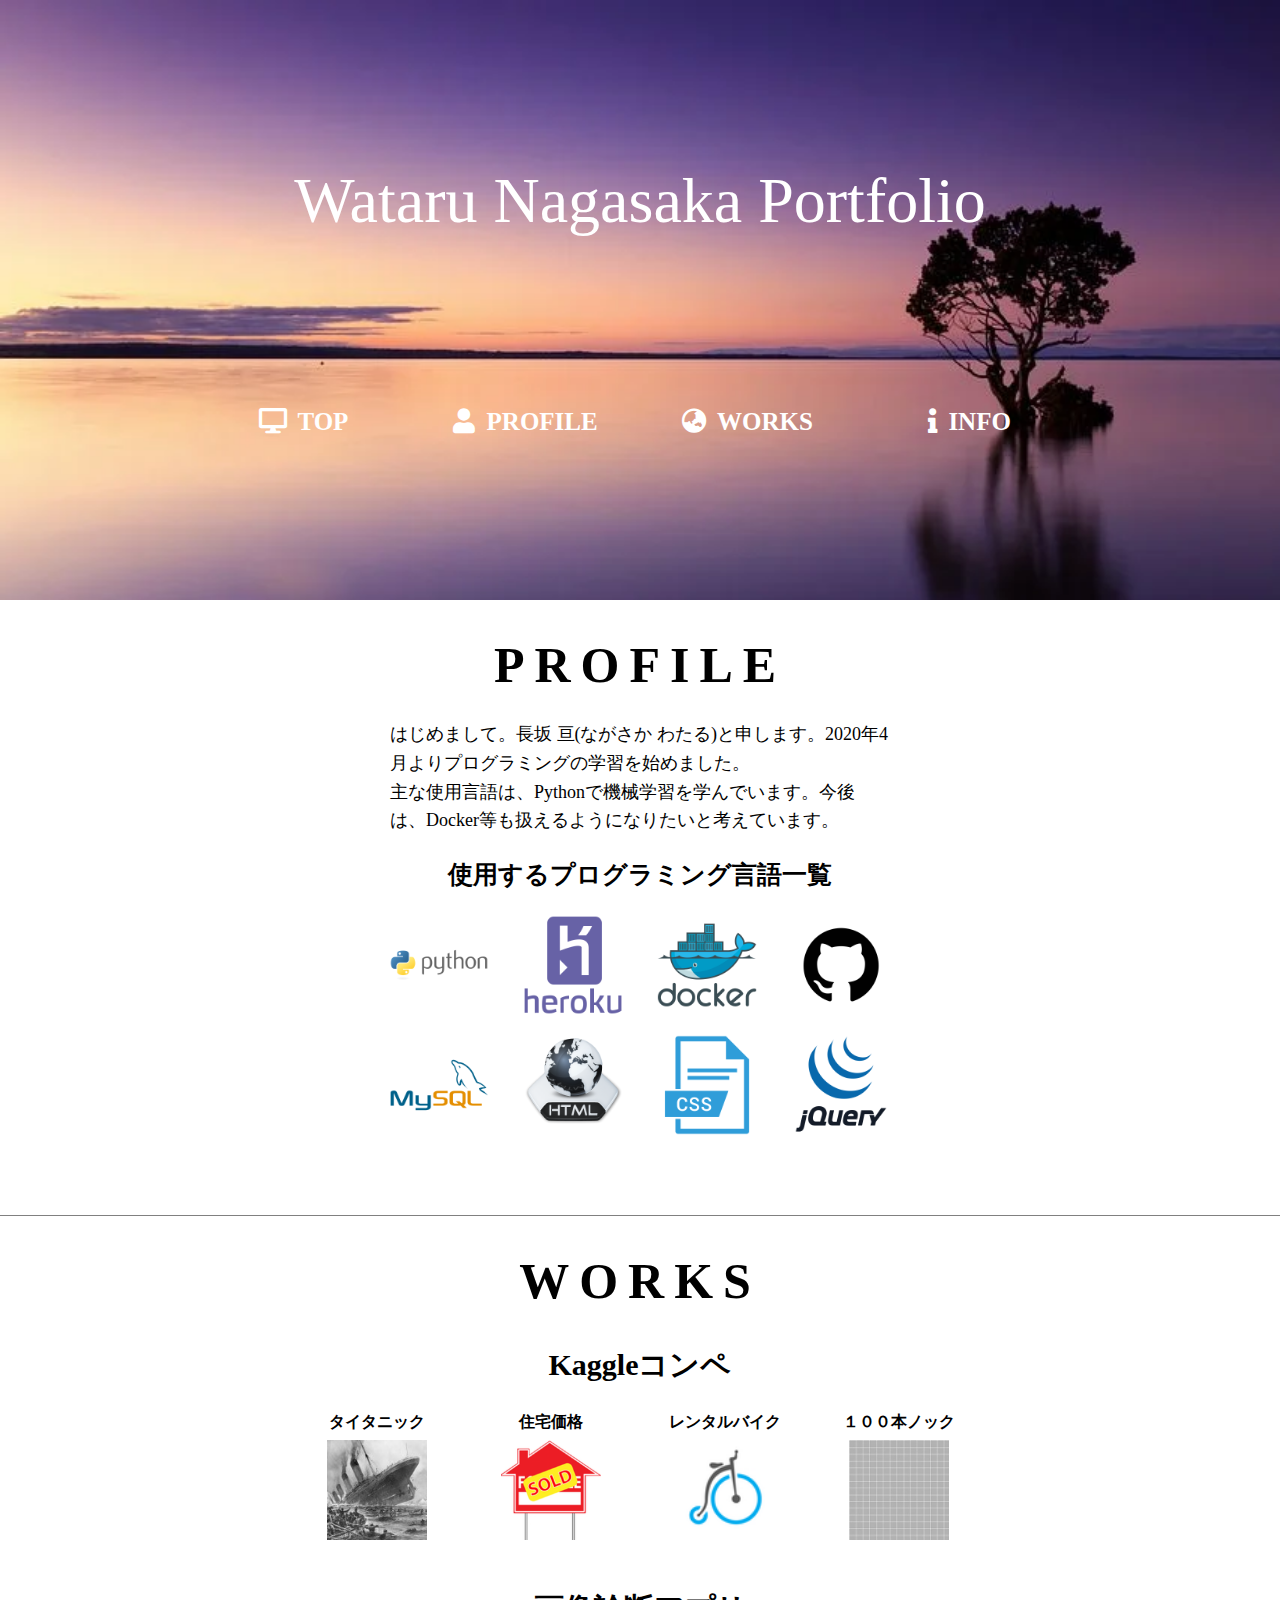
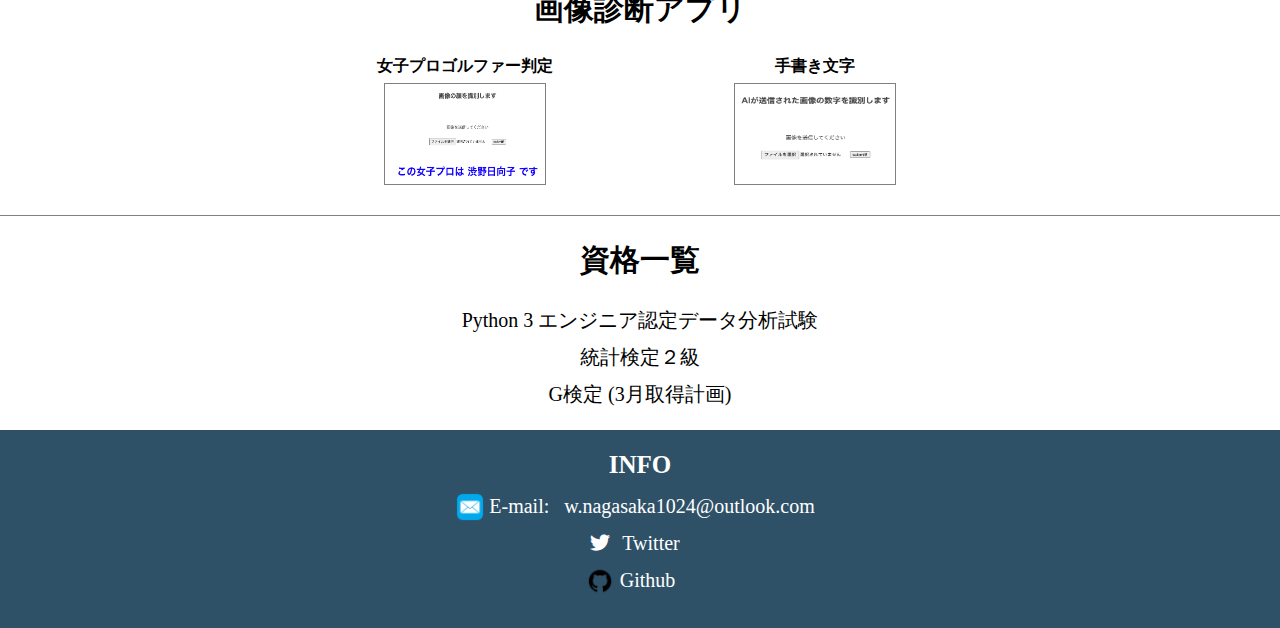
<file: index.html>
<!DOCTYPE html>
<html>
<head>
    <meta charset="utf-8">
    <title>Portfolio</title>
    <meta name="viewport" content="width=device-width, initial-scale=1">  
    <script src="https://ajax.googleapis.com/ajax/libs/jquery/3.5.1/jquery.min.js"></script>
    <link rel="stylesheet" href="stylesheet.css">
    <link href="https://use.fontawesome.com/releases/v5.6.1/css/all.css" rel="stylesheet">
    <script src="./script.js"></script>
</head>
<style>
    .clearfix::after {
    content: "";
    display: block;
    clear: both;
    }
</style>
<body>
    <div id="wrapper">
        <div class="header">
            <div class="header-logo">Wataru Nagasaka Portfolio</div>
            <div class=""></div>
            <div class="header-list clearfix">
                <div id="top-button" class="header-list-content touch">
                    <i class="fas fa-desktop"></i>
                    TOP
                </div>
                <div id="profile-button" class="header-list-content touch">
                    <i class="fas fa-user"></i>
                    PROFILE
                </div>
                <div id="works-button" class="header-list-content touch">
                    <i class="fas fa-globe-asia"></i>
                    WORKS
                </div>
                <div id="info-button" class="header-list-content touch">
                    <i class="fas fa-info"></i>
                    INFO
                </div>
            </div>
        </div>
    
        <div class="introduction">
            <h2 class="introduction-profile">PROFILE</h2>
            <div class="introduction-detail">
                <p>はじめまして。長坂 亘(ながさか わたる)と申します。2020年4月よりプログラミングの学習を始めました。</p>
                <p>主な使用言語は、Pythonで機械学習を学んでいます。今後は、Docker等も扱えるようになりたいと考えています。</p>
            </div>
            <div class="introduction-code">
                <h2 id="top-button">使用するプログラミング言語一覧</h2>
                <img src="static/image/python.png">
                <img src="static/image/heroku.png">
                <img src="static/image/docker.png">
                <img src="static/image/github.png">
                <img src="static/image/mysql.png">
                <img src="static/image/html.png">
                <img src="static/image/css.png">
                <img src="static/image/jquery.png">
            </div>
        </div>
        <div class="production">
            <div class="production-title">WORKS</div>
            <div class="production-kaggle clearfix">
                <h3>Kaggleコンペ</h3>
                <div id="titanic" class="production-kaggle-content">
                    <h4>タイタニック</h4>
                    <img src="static/image/titanic.png">
                </div>
                <div id="house-pricing" class="production-kaggle-content">
                    <h4>住宅価格</h4>
                    <img src="static/image/house.png">
                </div>
                <div id = "bike-sharing" class="production-kaggle-content">
                    <h4>レンタルバイク</h4>
                    <img src="static/image/bike.png">
                </div>
                <div id="data-knock" class="production-kaggle-content">
                    <h4>１００本ノック</h4>
                    <img src="static/image/gray.jpeg">
                </div>                   
    
            </div>
            <div class="production-picture clearfix">
                <h3>画像診断アプリ</h3>
                <div id="girl-golfer" class="production-picture-content">
                    <h4>女子プロゴルファー判定</h4>
                    <img src="static/image/golfer.png">
                </div>
                <div id="number-identification" class="production-picture-content">
                    <h4>手書き文字</h4>
                    <img src="static/image/number.png">
                </div>
            </div>
        </div>
    
    
        <div class="production-detail titanic">
            <div class="production-detail-title">
                タイタニック
            </div>
            <div class="production-detail-content">
                <div class="production-detail-content-url">
                    <div class="production-detail-content-url-title">URL</div>
                    <a href="https://www.kaggle.com/watarunagasaka/titanic-ver5">https://www.kaggle.com/watarunagasaka/titanic-ver5</a>
                </div>
                <div class="production-detail-content-reason clearfix">
                    <div class="production-detail-content-reason-title">取り組み理由</div>
                    <div class="production-detail-content-reason-text">kaggleを始めるにあたり、タイタニックは、チュートリアルや解法が充実していると考えた。データ前処理からのモデル構築の習得を身に付けるために取り組んだ。</div>
                </div>
                <div class="production-detail-content-description clearfix">
                    <div class="production-detail-content-description-title">説明</div>
                    <div class="production-detail-content-description-text">データ前処理でグラフ化（視覚化）してデータを俯瞰してみる重要性を理解できた。カテゴリ値を数値データに変換、欠損値の処理も学ぶ。モデルの構築もグリッドサーチ、ランダムサーチを体験する。３週繰り返したとでデータ前処理のメソッドやモデル構築方法を理解できた。</div>
                </div>
                <div class="production-detail-content-blog clearfix">
                    <div class="production-detail-content-blog-title">ブログ</div>
                    <a href=""></a>
                </div>
            </div>
        </div>
    
        <div class="production-detail house-pricing">
            <div class="production-detail-title">
                住宅価格
            </div>
            <div class="production-detail-content">
                <div class="production-detail-content-url">
                    <div class="production-detail-content-url-title">URL</div>
                    <a href="https://www.kaggle.com/watarunagasaka/house-price-gbdt">https://www.kaggle.com/watarunagasaka/house-price-gbdt</a>
                </div>
                <div class="production-detail-content-reason clearfix">
                    <div class="production-detail-content-reason-title">取り組み理由</div>
                    <div class="production-detail-content-reason-text">タイタニックで分類について学んだため、住宅価格について回帰を学ぶために取り組んだ。</div>
                </div>
                <div class="production-detail-content-description clearfix">
                    <div class="production-detail-content-description-title">説明</div>
                    <div class="production-detail-content-description-text">住宅価格を予測する。説明変数が多かったため面食らう。不明な説明変数はデータ前処理でかなり削りモデルを構築したがRMSE(二乗平均平方根誤差)が大きくなってしまった。そのためデータの型を数値変換したりと試行錯誤した。モデルはGBDT(勾配ブースティング木)をトライ。イメージはたくさんの専門家による意思決定で物凄い手法であると分かった。</div>
                </div>
                <div class="production-detail-content-blog clearfix">
                    <div class="production-detail-content-blog-title">ブログ</div>
                    <a href=""></a>
                </div>
            </div>
        </div>
    
        <div class="production-detail bike-sharing">
            <div class="production-detail-title">
                レンタルバイク
            </div>
            <div class="production-detail-content">
                <div class="production-detail-content-url">
                    <div class="production-detail-content-url-title">URL</div>
                    <a href="https://www.kaggle.com/watarunagasaka/bike-sharing-ja">https://www.kaggle.com/watarunagasaka/house-price-gbdt</a>
                </div>
                <div class="production-detail-content-reason clearfix">
                    <div class="production-detail-content-reason-title">取り組み理由</div>
                    <div class="production-detail-content-reason-text">時系列データを扱っていたので時系列解析を身に付けるため</div>
                </div>
                <div class="production-detail-content-description clearfix">
                    <div class="production-detail-content-description-title">説明</div>
                    <div class="production-detail-content-description-text">レンタルバイクの需要予測。データ前処理ではseabornを使いグラフを見やすくした。時系列データを年-月-日と分割し、相関関係を見た。対数平均二乗誤差（RMSLE)を行うのにモデルから予測した値を０にするなど無理やり感があったのでスコアはあまり良くない</div>
                </div>
                <div class="production-detail-content-blog clearfix">
                    <div class="production-detail-content-blog-title">ブログ</div>
                    <a href=""></a>
                </div>
            </div>
        </div>
    
        <div class="production-detail girl-golfer">
            <div class="production-detail-title">
                女子プロゴルファー判定
            </div>
            <div class="production-detail-content">
                <div class="production-detail-content-url">
                    <div class="production-detail-content-url-title">URL</div>
                    <a href="https://girl-golf.herokuapp.com/">https://girl-golf.herokuapp.com/</a>
                </div>
                <div class="production-detail-content-reason clearfix">
                    <div class="production-detail-content-reason-title">取り組み理由</div>
                    <div class="production-detail-content-reason-text">父親が女子プロゴルファーが好きだが家族は顔を見ても名前がわからないため、顔判別できるアプリを作成した</div>
                </div>
                <div class="production-detail-content-description clearfix">
                    <div class="production-detail-content-description-title">説明</div>
                    <div class="production-detail-content-description-text">渋野選手、原選手、小祝選手の３名の顔判断ができるアプリケーションとなっている。顔部分の取得はface_recgnitionの技術を使っている。データ集め、そしてデータ前処理（ほとんどが画像が使えるか使えないかを１枚ずつ確認するのに時間を費やした）。モデルの作成は転移学習（VGG16）を用いた。自分の作ったモデルの精度より遥かに高い精度が出た</div>
                </div>
                <div class="production-detail-content-blog clearfix">
                    <div class="production-detail-content-blog-title">ブログ</div>
                    <div class="production-detail-content-blog-box">
                        <a class="blog" href="https://qiita.com/ProgramWataru/items/37939189126db164a41b">ブログ記事①</a>
                        <a class="blog" href="https://qiita.com/ProgramWataru/items/58fe9370097107cc4150">ブログ記事②</a>
                        <a class="blog" href="https://qiita.com/ProgramWataru/items/87ccf81febfd6c9d5025">ブログ記事③</a>
                    </div>
                </div>
            </div>
        </div>
    
        <div class="production-detail number-identification">
            <div class="production-detail-title">
                手書き文字
            </div>
            <div class="production-detail-content">
                <div class="production-detail-content-url">
                    <div class="production-detail-content-url-title">URL</div>
                    <a href="https://aimnistdemy.herokuapp.com/">https://aimnistdemy.herokuapp.com/</a>
                </div>
                <div class="production-detail-content-reason clearfix">
                    <div class="production-detail-content-reason-title">取り組み理由</div>
                    <div class="production-detail-content-reason-text">アプリケーション作成の練習とherokuへのデプロイ</div>
                </div>
                <div class="production-detail-content-description clearfix">
                    <div class="production-detail-content-description-title">説明</div>
                    <div class="production-detail-content-description-text">手書き文字0~9の画像を判断する。Flaskを用いてアプリを作成。herokuへのデプロイやgitの使用方法についてもアプリ作成課程を通して学んだ</div>
                </div>
                <div class="production-detail-content-blog clearfix">
                    <div class="production-detail-content-blog-title">ブログ</div>
                    <div class="production-detail-content-blog-box">
                    </div>
                </div>
            </div>
        </div>
    
        <div class="production-detail data-knock">
            <div class="production-detail-title">
                データサイエンス100本ノック
            </div>
            <div class="production-detail-content">
                <div class="production-detail-content-url">
                    <div class="production-detail-content-url-title">URL</div>
                    <a href="https://github.com/The-Japan-DataScientist-Society/100knocks-preprocess">https://github.com/The-Japan-DataScientist-Society/100knocks-preprocess</a>
                </div>
                <div class="production-detail-content-reason clearfix">
                    <div class="production-detail-content-reason-title">取り組み理由</div>
                    <div class="production-detail-content-reason-text">データ加工等の前処理方法を学ぶため</div>
                </div>
                <div class="production-detail-content-description clearfix">
                    <div class="production-detail-content-description-title">説明</div>
                    <div class="production-detail-content-description-text">データサイエンティスト教会から無料で出されている。kaggleを通してデータ前処理の重要性を感じたため取り組んでいる。解答の解説をQiitaの記事にアップしている。</div>
                </div>
                <div class="production-detail-content-blog clearfix">
                    <div class="production-detail-content-blog-title">ブログ</div>
                    <div class="production-detail-content-blog-box">
                        <a href="https://qiita.com/ProgramWataru/items/42ff579a3cdb4f0ad158">データサイエンス100本ノック解説(P001~020)</a>
                        <a href="https://qiita.com/ProgramWataru/items/0d3a2235eabdc09f3891">データサイエンス100本ノック解説(P021~040)</a>
                        <a href="https://qiita.com/ProgramWataru/items/4d0a1e9bebac86f52192">データサイエンス100本ノック解説(P041~060)</a>
                        <a href="https://qiita.com/ProgramWataru/items/1f80d5e65f437822567b">データサイエンス100本ノック解説(P061~080)</a>
                        <a href="https://qiita.com/ProgramWataru/items/5740ac1dd2c9d58c89ef">データサイエンス100本ノック解説(P081~100)</a>
                    </div>
                </div>
            </div>
        </div>
    
    
        <div class="qualification clearfix">
            <h2>資格一覧</h2>
            <div class="qualification-list">
                <ul>
                    <li>Python 3 エンジニア認定データ分析試験 </li>
                    <li>統計検定２級</li>
                    <li>G検定 (3月取得計画)</li>
                </ul>
            </div>
        </div>
        <div class="contact">
            <h2>INFO</h2>
            <div class="contact-list email">
                <img src="static/image/mail.png">
                <p>E-mail:   </p>
                <a href="mailto:w.nagasaka1024@outlook.com">
                    w.nagasaka1024@outlook.com</a>
            </div>
    
            <div class="contact-list twitter">
                <i class="fab fa-twitter"></i>
                <a href="https://twitter.com/ProgramWataru">Twitter</a>
            </div>
    
            <div class="contact-list github">
                <a href="https://github.com/nagasaka2410"><img src="static/image/github.png">
                <p>Github</p>
            </div>
        </div>
    </div>
</body>
</html>
</file>
<file: stylesheet.css>
/*
html5doctor.com Reset Stylesheet
v1.6.1
Last Updated: 2010-09-17
Author: Richard Clark - http://richclarkdesign.com
Twitter: @rich_clark
*/

html, body, div, span, object, iframe,
h1, h2, h3, h4, h5, h6, p, blockquote, pre,
abbr, address, cite, code,
del, dfn, em, img, ins, kbd, q, samp,
small, strong, sub, sup, var,
b, i,
dl, dt, dd, ol, ul, li,
fieldset, form, label, legend,
table, caption, tbody, tfoot, thead, tr, th, td,
article, aside, canvas, details, figcaption, figure,
footer, header, hgroup, menu, nav, section, summary,
time, mark, audio, video {
 margin:0;
 padding:0;
 border:0;
 outline:0;
 vertical-align:baseline;
 background:transparent;
}

*{
  margin: 0;
  padding: 0;
}

body {
 /* プロジェクトによって変動 */
 min-width: 1000px;
 color: #000;
 line-height: 1.6;
 font-weight: 400;
 font-family: 'ヒラギノ角ゴ ProN W3', 'Hiragino Kaku Gothic ProN', 'YuGothic', '游ゴシック', 'メイリオ', Meiryo, -apple-system, BlinkMacSystemFont, 'Helvetica Neue', Arial, sans-serif;

 width: 100%;
 font-smoothing: antialiased;
 font-variant-numeric: tabular-nums;
 /* safari hover対策 */
 -webkit-font-smoothing: antialiased;
}

article,aside,details,figcaption,figure,
footer,header,hgroup,menu,nav,section {
 display:block;
}

ul, ol {
 list-style:none;
}

blockquote, q {
 quotes:none;
}

blockquote:before, blockquote:after,
q:before, q:after {
 content:'';
 content:none;
}

a {
 margin:0;
 padding:0;
 vertical-align:baseline;
 text-decoration: none;
 color: inherit;
}

/* change colours to suit your needs */
ins {
 background-color:#ff9;
 color:#000;
 text-decoration:none;
}

/* change colours to suit your needs */
mark {
 background-color:#ff9;
 color:#000;
 font-style:italic;
 font-weight:bold;
}

del {
 text-decoration: line-through;
}

abbr[title], dfn[title] {
 border-bottom:1px dotted;
 cursor:help;
}

table {
 border-collapse:collapse;
 border-spacing:0;
}

/* change border colour to suit your needs */
hr {
 display:block;
 height:1px;
 border:0;
 border-top:1px solid #cccccc;
 margin:1em 0;
 padding:0;
}

input, select {
 vertical-align:middle;
}

img {
 vertical-align: bottom;
 line-height: 1.0;
}

button {
 line-height: 1.0;
 background-color: transparent;
 border: none;
 cursor: pointer;
 outline: none;
 padding: 0;
 appearance: none;
}



body {
    font-family: "Avenir Next";
    min-height: 100%;
    box-sizing: border-box;
    height: 100%;
  }

#wrapper {
  width: 100%;
  position:relative;
  min-height: 100%;
}
  
.header {
  height: 600px;
  padding: 100px;
  margin: 0 auto;
  box-sizing: border-box;
  background-image: url("static/image/sea.webp");
  background-size: cover;
}

.header-logo {
  font-size: 5vw;
  padding: 50px;
  box-sizing: border-box;
  color: #fff;
  text-align: center;
}

.header-list {
  margin: 50px auto;
  min-width: 700px;
  width: 900px;
  padding: 20px;
  text-align: center;
  font-weight: bold;
}

.header-list-content {
  padding: 30px 5px;
  list-style: none;
  font-size: 25px;
  color: #fff;
  text-align: center;
  float: left;
  width: 23%;
  margin-left: 5px;
}

.touch:hover {
  opacity: 1;
  color: #000;
  cursor: pointer;
}

.introduction {
  height: 600px;
  padding: 15px 50px 0;
  background-color: white;
}

.introduction-profile{
  font-size: 50px;
  text-align: center;
  padding: 10px 15px;
  letter-spacing: 10px;
}

.introduction-detail {
  margin: 5px auto;
  width: 500px;
}

.introduction-detail p {
  font-size: 18px;
}

.fas {
  margin-right: 5px;
}

.introduction-code {
  margin: 20px auto 0;
  text-align: center;
  width: 600px;
}

.introduction-code h2 {
  font-size: 25px;
  margin: 10px;
}

.introduction-code img {
  height: 100px;
  margin: 10px 15px;
}

.production {
  /* height: 700px; */
  padding: 15px 50px;
  background-color: white;
  border-top: 1px solid gray;
}

.production-title {
  font-size: 50px;
  text-align: center;
  padding: 10px 15px;
  letter-spacing: 10px;
  font-weight: bold;
}

.production-kaggle {
  margin: 10px auto;
  width: 700px;
}

.production-kaggle h3 {
  font-size: 30px;
  text-align: center;
  margin: 10px auto;
}

.production-kaggle-content {
  margin: 10px 10px;
  width: 22%;
  float: left;
  text-align: center;
  cursor: pointer;
}

.production-kaggle-content img{
  height: 100px;
  margin: 5px;
}

.production-kaggle-content a {
  display: block;
  margin-top: 10px;
}

.blog:hover {
  font-weight: bold;
  color: gray;
}

.production-picture {
  margin: 30px auto 0;
  width: 700px;
}

.production-picture h3 {
  font-size: 30px;
  text-align: center;
  margin: 10px auto;
}

.production-picture-content {
  margin: 10px auto;
  float: left;
  text-align: center;
  width: 50%;
  cursor: pointer;
}

.production-picture-content p{
  text-align: left;
  color: blue;
  padding: 10px 30px;
}

.production-picture-content img{
  height: 100px;
  width: 160px;
  margin: 5px;
  border: 0.2px solid gray;
}

.production-picture-content a {
  display: block;
  margin: 5px 0;
  font-size: 18px;
}

.production-detail {
  height: 100%;
  width: 100%;
  background-color: #f0f8ff;
  padding-bottom: 10px;
  display: none;
}

.production-detail-title {
  text-align: center;
  font-size: 25px;
  padding: 10px;
}

.production-detail-content {
  margin: 10px 200px;
  font-size: 16px;
}

.production-detail-content-url {
  border-bottom: 1px solid gray;
  padding-bottom: 5px;
}

.production-detail-content-url-title{
  width: 200px;
  float: left;
}

.production-detail-content-url a{
  display: inline-block;
  color: blue;
}

.production-detail-content-reason {
  margin: 15px 0;
  border-bottom: 1px solid gray;
  padding-bottom: 5px;
}

.production-detail-content-reason-title {
  float: left;
}

.production-detail-content-reason-text {
  margin-left: 200px;
}

.production-detail-content-description {
  margin: 15px 0;
  border-bottom: 1px solid gray;
  padding-bottom: 5px;
}

.production-detail-content-description-title {
  float: left;
}

.production-detail-content-description-text {
  margin-left: 200px;
}

.production-detail-content-blog {
  margin: 15px 0;
  border-bottom: 1px solid gray;
  padding-bottom: 5px;
}

.production-detail-content-blog-title{
  width: 200px;
  float: left;
}

.production-detail-content-blog-box {
  float: left;
}

.production-detail-content-blog a{
  display: block;
  color: blue;
}

.qualification {
  padding: 20px 250px 0;
  border-top: 1px solid gray;
}

.qualification h2 {
  font-size: 30px;
  text-align: center;
}

.qualification-list {
  margin: 20px;
  text-align: center;
}

.qualification-list li {
  font-size: 20px;
  margin: 5px 0;
}

.contact {
  background-color: #2f5167;
  color: #fff;
  width: 100%;
  text-align: center;
  position: absolute;
}

.contact h2 {
  text-align: center;
  margin: 15px 0 5px;
  font-size: 25px;
}

.contact-list {
  margin-top: 5px;
}

.contact-list p, a{
  display: inline;
  margin-right: 10px;
  font-size: 20px;
}

.contact img {
  height: 30px;
}

.fab {
  font-size: 20px;
  margin-right: 8px;
}
</file>
